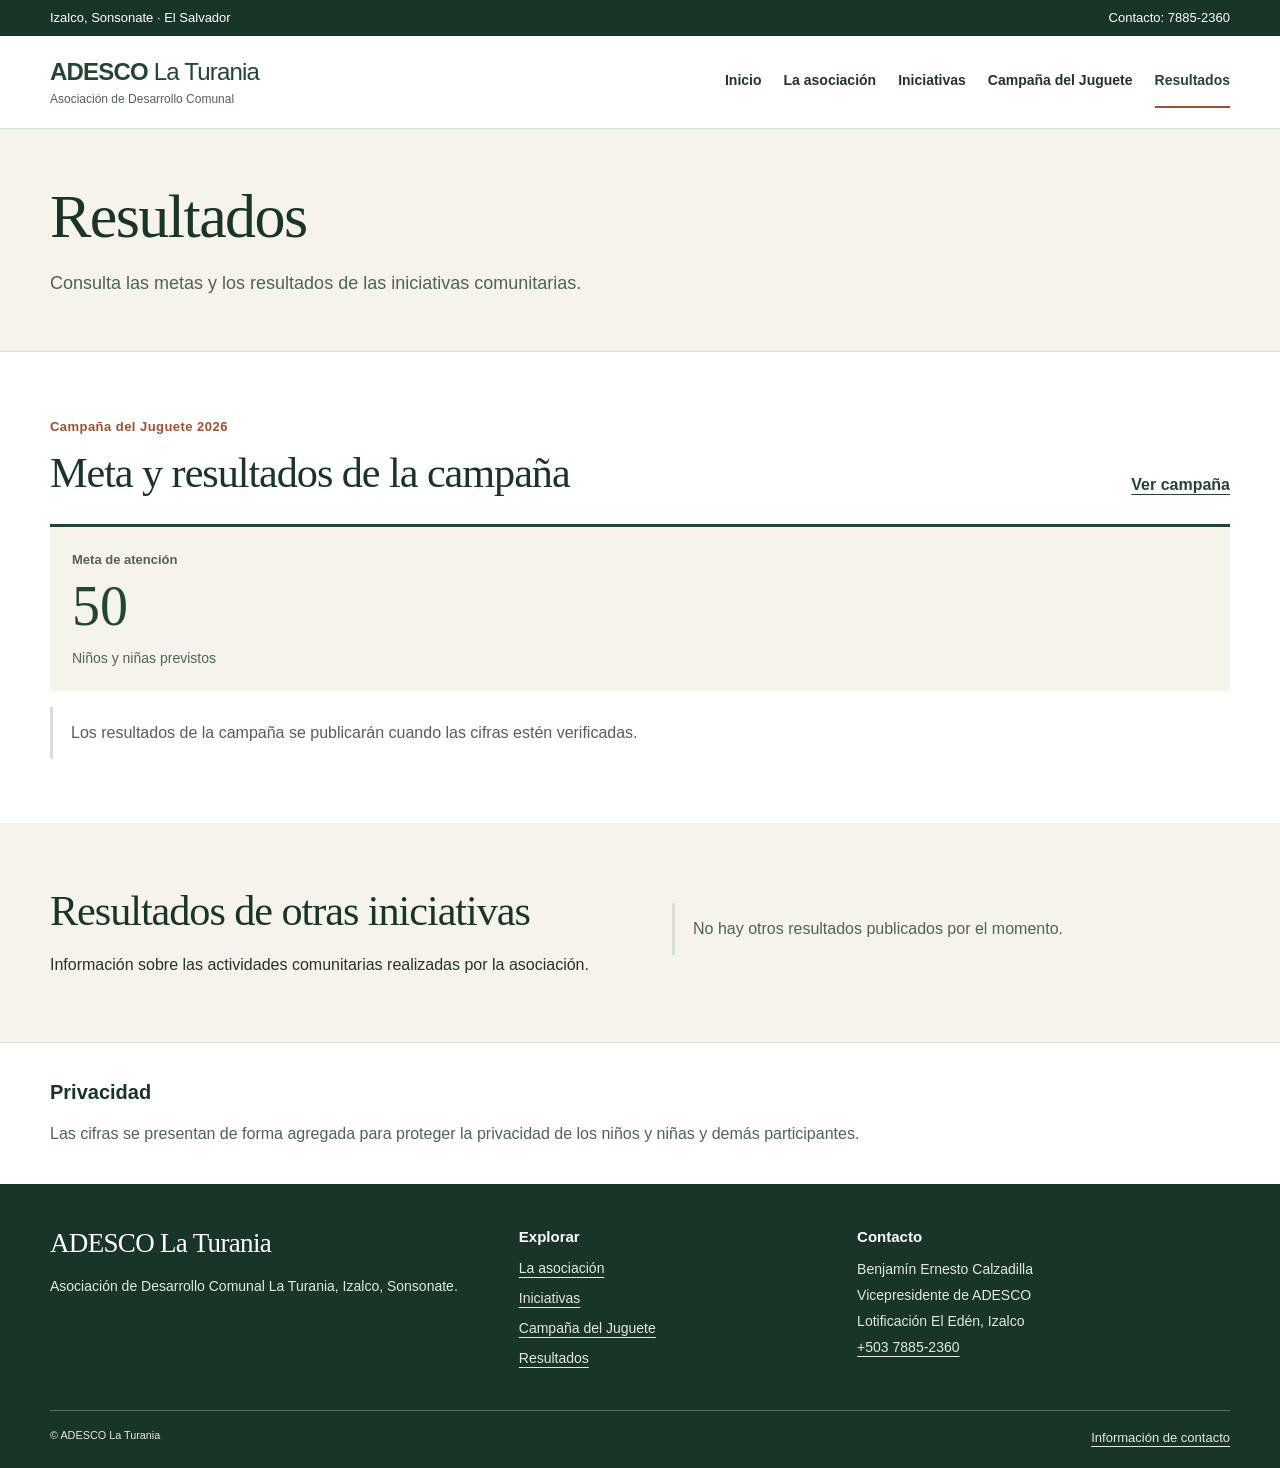
<file: resultados.html>
<!doctype html>
<html lang="es-SV">
<head>
  <meta charset="utf-8">
  <meta name="viewport" content="width=device-width, initial-scale=1">
  <title>Resultados | ADESCO La Turania</title>
  <meta name="description" content="Metas y resultados verificados de las iniciativas de ADESCO La Turania.">
  <meta name="theme-color" content="#234633">
  <meta property="og:type" content="website">
  <meta property="og:locale" content="es_SV">
  <meta property="og:site_name" content="ADESCO La Turania">
  <meta property="og:title" content="Resultados | ADESCO La Turania">
  <meta property="og:description" content="Metas y resultados verificados de las iniciativas de ADESCO La Turania.">
  <link rel="stylesheet" href="assets/css/site.css">
  <script defer src="assets/js/data.js"></script>
  <script defer src="assets/js/site.js"></script>
</head>
<body>
  <a class="skip" href="#contenido">Saltar al contenido</a>
  <header class="header">
    <div class="top"><div class="wrap"><span>Izalco, Sonsonate · El Salvador</span><a href="tel:+50378852360">Contacto: 7885-2360</a></div></div>
    <div class="wrap nav-wrap">
      <a class="brand" href="index.html"><strong>ADESCO <span>La Turania</span></strong><small>Asociación de Desarrollo Comunal</small></a>
      <button class="menu" type="button" aria-controls="nav" aria-expanded="false" data-menu hidden>Menú</button>
      <nav id="nav" aria-label="Navegación principal">
          <a href="index.html">Inicio</a>
          <a href="nosotros.html">La asociación</a>
          <a href="iniciativas.html">Iniciativas</a>
          <a href="campana.html">Campaña del Juguete</a>
          <a href="resultados.html" aria-current="page">Resultados</a>
      </nav>
    </div>
  </header>
  <main id="contenido" tabindex="-1">

    <section class="page-title"><div class="wrap"><h1>Resultados</h1><p>Consulta las metas y los resultados de las iniciativas comunitarias.</p></div></section>
    <section class="section"><div class="wrap"><div class="section-head"><div><p class="kicker">Campaña del Juguete 2026</p><h2>Meta y resultados de la campaña</h2></div><a class="link" href="campana.html">Ver campaña</a></div><dl class="metrics"><div><dt>Meta de atención</dt><dd>50<span>Niños y niñas previstos</span></dd></div><div hidden data-metric><dt>Juguetes recibidos</dt><dd><span class="metric-value" data-count="juguetes"></span><span>Donaciones registradas</span></dd></div><div hidden data-metric><dt>Niños y niñas atendidos</dt><dd><span class="metric-value" data-count="beneficiarios"></span><span>Beneficiarios registrados</span></dd></div></dl><p class="empty" data-results-empty>Los resultados de la campaña se publicarán cuando las cifras estén verificadas.</p><p class="note" data-last-update hidden></p></div></section>
    <section class="section muted"><div class="wrap split"><div><h2>Resultados de otras iniciativas</h2><p>Información sobre las actividades comunitarias realizadas por la asociación.</p></div><div data-initiative-results><p class="empty" data-other-empty>No hay otros resultados publicados por el momento.</p></div></div></section>
    <section class="section credit"><div class="wrap"><h2>Privacidad</h2><p>Las cifras se presentan de forma agregada para proteger la privacidad de los niños y niñas y demás participantes.</p></div></section>

  </main>
  <footer class="footer">
    <div class="wrap footer-grid">
      <div><h2>ADESCO La Turania</h2><p>Asociación de Desarrollo Comunal La Turania, Izalco, Sonsonate.</p></div>
      <div><h3>Explorar</h3><ul><li><a href="nosotros.html">La asociación</a></li><li><a href="iniciativas.html">Iniciativas</a></li><li><a href="campana.html">Campaña del Juguete</a></li><li><a href="resultados.html">Resultados</a></li></ul></div>
      <div><h3>Contacto</h3><address>Benjamín Ernesto Calzadilla<br>Vicepresidente de ADESCO<br>Lotificación El Edén, Izalco<br><a href="tel:+50378852360">+503 7885-2360</a></address></div>
    </div>
    <div class="wrap footer-bottom"><small>© ADESCO La Turania</small><a href="nosotros.html#contacto">Información de contacto</a></div>
  </footer>
</body>
</html>
</file>
<file: assets/css/site.css>
:root {
  --green: #234633;
  --dark: #183527;
  --ink: #24322b;
  --muted: #526159;
  --paper: #f5f3ec;
  --line: #d9dfd8;
  --accent: #a14f2c;
  --white: #fff;
}
* { box-sizing: border-box; }
[hidden] { display: none !important; }
html { scroll-behavior: smooth; }
body { margin: 0; font: 16px/1.65 Arial, Helvetica, sans-serif; color: var(--ink); background: var(--white); }
a { color: inherit; text-underline-offset: 4px; }
button, input, select { font: inherit; }
a:focus-visible, button:focus-visible, input:focus-visible, select:focus-visible, summary:focus-visible { outline: 3px solid #b45f32; outline-offset: 4px; }
.wrap { width: min(1180px, calc(100% - 64px)); margin-inline: auto; }
.skip { position: absolute; top: -100px; left: 16px; padding: 10px 18px; background: #fff; z-index: 10; }
.skip:focus { top: 10px; }
.top { background: var(--dark); color: #fff; font-size: 13px; }
.top .wrap { display: flex; justify-content: space-between; align-items: center; gap: 12px; min-height: 36px; }
.top a { text-decoration: none; }
.top a:hover { text-decoration: underline; }
.header { background: #fff; border-bottom: 1px solid var(--line); }
.nav-wrap { display: flex; align-items: center; justify-content: space-between; gap: 24px; min-height: 92px; }
.brand { line-height: 1.2; text-decoration: none; flex-shrink: 0; }
.brand strong { font-size: 24px; color: var(--green); letter-spacing: -.8px; display: block; }
.brand strong span { font-weight: 400; }
.brand small { font-size: 12px; color: var(--muted); display: block; margin-top: 5px; }
nav { display: flex; align-items: center; gap: 22px; }
nav a { display: block; font-size: 14px; font-weight: 700; text-decoration: none; padding: 13px 0; border-bottom: 2px solid transparent; }
nav a:hover, nav a[aria-current="page"] { color: var(--green); border-color: var(--accent); }
.menu { display: none; border: 1px solid var(--green); background: #fff; color: var(--green); min-height: 44px; padding: 8px 16px; font-weight: 700; cursor: pointer; }
h1,h2,h3,p,figure,dl { margin: 0; }
h1,h2,h3 { line-height: 1.16; color: var(--dark); }
h1,h2 { font-family: Georgia, 'Times New Roman', serif; font-weight: 400; letter-spacing: -.025em; }
h1 { font-size: clamp(42px, 5.4vw, 76px); }
h2 { font-size: clamp(29px, 3.3vw, 44px); }
h3 { font-size: 21px; font-weight: 700; }
p { margin-top: 16px; }
.kicker, .category { margin: 0 0 12px; color: var(--accent); font-size: 13px; font-weight: 700; letter-spacing: .035em; }
.button { display: inline-flex; justify-content: center; align-items: center; min-height: 48px; padding: 11px 20px; border: 1px solid var(--green); border-radius: 3px; background: var(--green); color: #fff; font-weight: 700; text-decoration: none; cursor: pointer; text-align: center; }
.button:hover { background: var(--dark); }
.button.light { background: #fff; color: var(--dark); border-color: #fff; }
.button.light:hover { background: #e5ebe3; }
.button.outline { background: #fff; color: var(--green); }
.button.outline:hover { background: var(--paper); }
.link { color: var(--green); font-weight: 700; }
.link:hover { color: var(--accent); }
.light-link { color: #fff; }
.light-link:hover { color: #e4e9df; }
.actions { display: flex; flex-wrap: wrap; align-items: center; gap: 14px 22px; margin-top: 26px; }
.hero { background: var(--dark); color: #fff; }
.hero-grid { display: grid; grid-template-columns: 1fr 1fr; align-items: center; gap: 44px; padding-block: 64px; }
.hero-copy { padding-block: 22px; }
.hero h1 { color: #fff; max-width: 650px; }
.hero .kicker { color: #e3caac; }
.hero-copy > p:not(.kicker) { font-size: 19px; color: #e5ece5; max-width: 500px; }
.photo { min-width: 0; }
.photo img { display: block; width: 100%; height: auto; aspect-ratio: 3/2; object-fit: cover; }
.photo figcaption { font-size: 12px; color: var(--muted); margin-top: 6px; }
.hero .photo figcaption { color: #e0e8e0; }
.hero .photo img { aspect-ratio: 5/4; }
.no-photo { grid-template-columns: 1fr !important; }
.no-photo .hero-copy { max-width: 790px; }
.section { padding-block: 64px; }
.muted { background: var(--paper); }
.section-head { display: flex; justify-content: space-between; align-items: end; gap: 24px; margin-bottom: 26px; }
.section-head > .link { flex-shrink: 0; }
.initiative { border: 1px solid var(--line); background: #fff; min-width: 0; }
.initiative.featured { display: grid; grid-template-columns: .9fr 1.1fr; gap: 0; }
.initiative.featured > .photo { display: flex; flex-direction: column; padding: 16px; background: #f4f4ef; }
.initiative.featured .photo img { flex: 1; min-height: 240px; max-height: 380px; object-fit: cover; }
.card-body { padding: 32px; min-width: 0; }
.card-body h3 { font-family: Georgia, 'Times New Roman', serif; font-size: clamp(26px, 3vw, 35px); font-weight: 400; overflow-wrap: anywhere; }
.card-body h3 a { text-decoration: none; }
.card-body h3 a:hover { text-decoration: underline; }
.card-body .button { margin-top: 20px; }
.facts { display: grid; grid-template-columns: 1fr 1fr; gap: 12px; border-top: 1px solid var(--line); margin-top: 22px; padding-top: 17px; }
dt { font-size: 13px; color: var(--muted); font-weight: 700; }
dd { margin: 3px 0 0; font-weight: 700; overflow-wrap: anywhere; }
.initiative-grid { display: grid; grid-template-columns: repeat(3,minmax(0,1fr)); gap: 22px; margin-top: 24px; }
.initiative-grid:empty { display: none; }
.initiative-grid .card-body { padding: 22px; }
.initiative-grid .card-body h3 { font-size: 24px; }
.initiative-grid .initiative img { display: block; width: 100%; aspect-ratio: 3/2; object-fit: cover; height: auto; }
.initiative-grid .card-body p { overflow-wrap: anywhere; }
.split { display: grid; grid-template-columns: 1fr 1fr; align-items: start; gap: 64px; }
.split > * { min-width: 0; }
.split .button { margin-top: 20px; }
.split .actions .button { margin-top: 0; }
.photo-split { align-items: center; }
.contact-panel { border-left: 3px solid var(--green); padding: 6px 0 6px 24px; }
.page-title { background: var(--paper); border-bottom: 1px solid var(--line); padding: 52px 0; }
.page-title h1 { font-size: clamp(38px,5vw,62px); }
.page-title p { font-size: 18px; max-width: 720px; color: var(--muted); }
.contact-details { border-top: 1px solid var(--line); }
.contact-details div { border-bottom: 1px solid var(--line); padding: 14px 0; }
.contact-details dd { font-weight: 400; }
.credit { padding-block: 36px; border-top: 1px solid var(--line); }
.credit h2 { font: 700 20px/1.3 Arial, sans-serif; letter-spacing: 0; }
.credit p { color: var(--muted); }
.filters { display: grid; grid-template-columns: 2fr 1fr 1fr auto; align-items: end; gap: 14px; margin-bottom: 18px; }
.filters label { display: block; font-size: 14px; font-weight: bold; margin-bottom: 5px; }
input, select { width: 100%; min-height: 48px; border: 1px solid #829187; color: var(--ink); background: #fff; padding: 9px 12px; border-radius: 3px; }
.filter-count, .note { font-size: 14px; color: var(--muted); margin: 14px 0; }
.empty { color: var(--muted); border-left: 3px solid var(--line); padding: 13px 18px; }
.campaign-hero { background: var(--paper); padding: 30px 0 40px; }
.campaign-hero h1 { font-size: clamp(44px,6vw,72px); }
.back-link { display: inline-block; font-size: 14px; color: var(--green); margin-bottom: 24px; }
.lead { font-size: 19px; color: var(--muted); }
.campaign-facts { display: grid; grid-template-columns: repeat(3,1fr); gap: 0; margin-top: 30px; background: #fff; border: 1px solid var(--line); }
.campaign-facts div { padding: 18px 22px; border-right: 1px solid var(--line); }
.campaign-facts div:last-child { border-right: 0; }
.campaign-facts dd { font-size: 19px; color: var(--dark); }
.steps { margin: 0; padding-left: 30px; }
.steps li { padding: 12px 0 20px 10px; border-bottom: 1px solid var(--line); }
.steps li::marker { font-weight: bold; color: var(--green); }
.steps p { margin-top: 7px; }
.timeline { list-style: none; padding: 0; margin: 0; border-top: 1px solid var(--line); }
.timeline li { padding: 16px 0; border-bottom: 1px solid var(--line); }
.timeline span, .timeline time { font-size: 14px; color: var(--accent); font-weight: bold; }
.timeline h3 { font-size: 18px; margin-top: 5px; }
.faq { border-top: 1px solid var(--line); }
.faq details { padding: 17px 0; border-bottom: 1px solid var(--line); }
.faq summary { cursor: pointer; font-weight: 700; color: var(--green); }
.faq p { margin: 12px 0 0; }
.metrics { display: grid; grid-template-columns: repeat(auto-fit,minmax(min(220px,100%),1fr)); gap: 16px; }
.metrics > div { border-top: 3px solid var(--green); background: var(--paper); padding: 22px; }
.metrics dd { font-family: Georgia,serif; font-size: 56px; line-height: 1.2; color: var(--green); font-weight: normal; }
.metrics p { margin-top: 4px; font-size: 14px; }
.footer { background: var(--dark); color: #e1e9e2; padding: 44px 0 20px; }
.footer-grid { display: grid; grid-template-columns: 1.15fr .8fr 1fr; gap: 40px; }
.footer h2 { color: #fff; font-size: 27px; }
.footer h3 { font-size: 15px; color: #fff; margin-bottom: 12px; }
.footer p, .footer address, .footer li { font-size: 14px; }
.footer address { font-style: normal; line-height: 1.85; }
.footer ul { list-style: none; margin: 0; padding: 0; }
.footer li { margin-bottom: 7px; }
.footer-bottom { display: flex; justify-content: space-between; gap: 15px; border-top: 1px solid #557064; margin-top: 32px; padding-top: 16px; font-size: 13px; }
@media (max-width: 1050px) { .wrap { width: min(100% - 48px,1180px); } nav { gap: 14px; } .brand strong { font-size: 22px; } }
@media (max-width: 900px) {
 .nav-wrap { flex-wrap: wrap; min-height: 76px; padding-block: 16px; gap: 12px; }
 .menu:not([hidden]) { display: block; margin-left: auto; }
 nav { width: 100%; flex-direction: column; align-items: stretch; gap: 0; border-top: 1px solid var(--line); }
 nav.enhanced:not(.open) { display: none; }
 nav a { min-height: 44px; padding: 12px 4px; }
 .hero-grid,.split { gap: 30px; }
 .hero-grid { padding-block: 40px; }
 .initiative-grid { grid-template-columns: repeat(2,minmax(0,1fr)); }
 .filters { grid-template-columns: 1fr 1fr; }
}
@media (max-width: 650px) {
 .wrap { width: calc(100% - 32px); }
 .top .wrap { font-size: 11px; min-height: 32px; }
 .brand strong { font-size: 21px; }
 .brand small { font-size: 10px; }
 .hero-grid,.split,.initiative.featured,.initiative-grid,.campaign-facts,.footer-grid { grid-template-columns: 1fr; }
 .hero-grid { padding-block: 32px; gap: 24px; }
 .hero-copy { padding: 8px 0 0; }
 .hero .photo img { aspect-ratio: 3/2; }
 .hero-copy > p:not(.kicker),.lead { font-size: 17px; }
 .section { padding-block: 40px; }
 .section-head { align-items: start; flex-direction: column; gap: 10px; }
 .initiative.featured .photo img { min-height: 0; }
 .card-body { padding: 22px; }
 .facts { grid-template-columns: 1fr; }
 .campaign-facts div { border-right: 0; border-bottom: 1px solid var(--line); }
 .campaign-facts div:last-child { border-bottom: 0; }
 .filters { grid-template-columns: 1fr; }
 .page-title { padding-block: 36px; }
 .footer-grid { gap: 26px; }
 .footer-bottom { flex-wrap: wrap; }
}
@media (prefers-reduced-motion: reduce) { html { scroll-behavior: auto; } }
.activity-result { padding: 18px 0; border-bottom: 1px solid var(--line); }
.activity-result:first-of-type { border-top: 1px solid var(--line); }
.metrics dd > span:not(.metric-value) { display: block; font: 14px/1.5 Arial, sans-serif; color: var(--muted); margin-top: 7px; }
.card-body .actions .button { margin-top: 0; }
</file>
